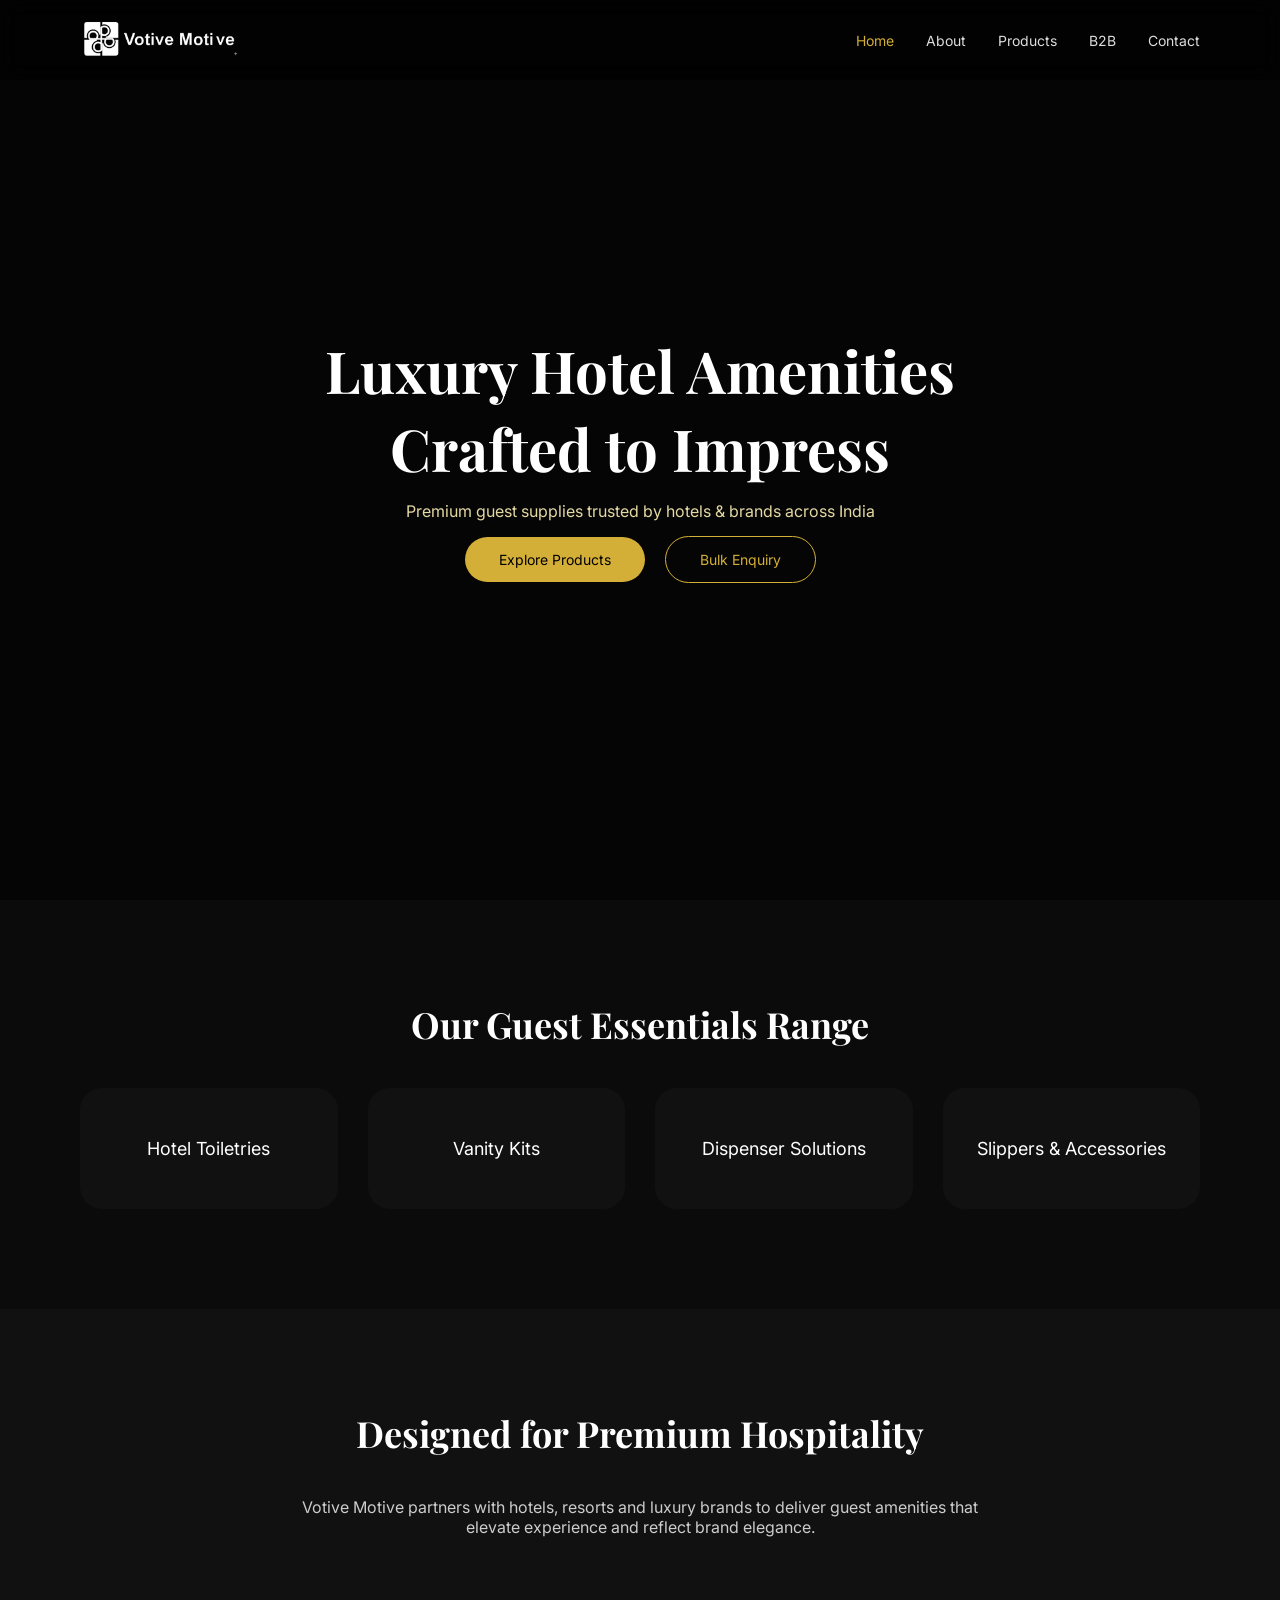
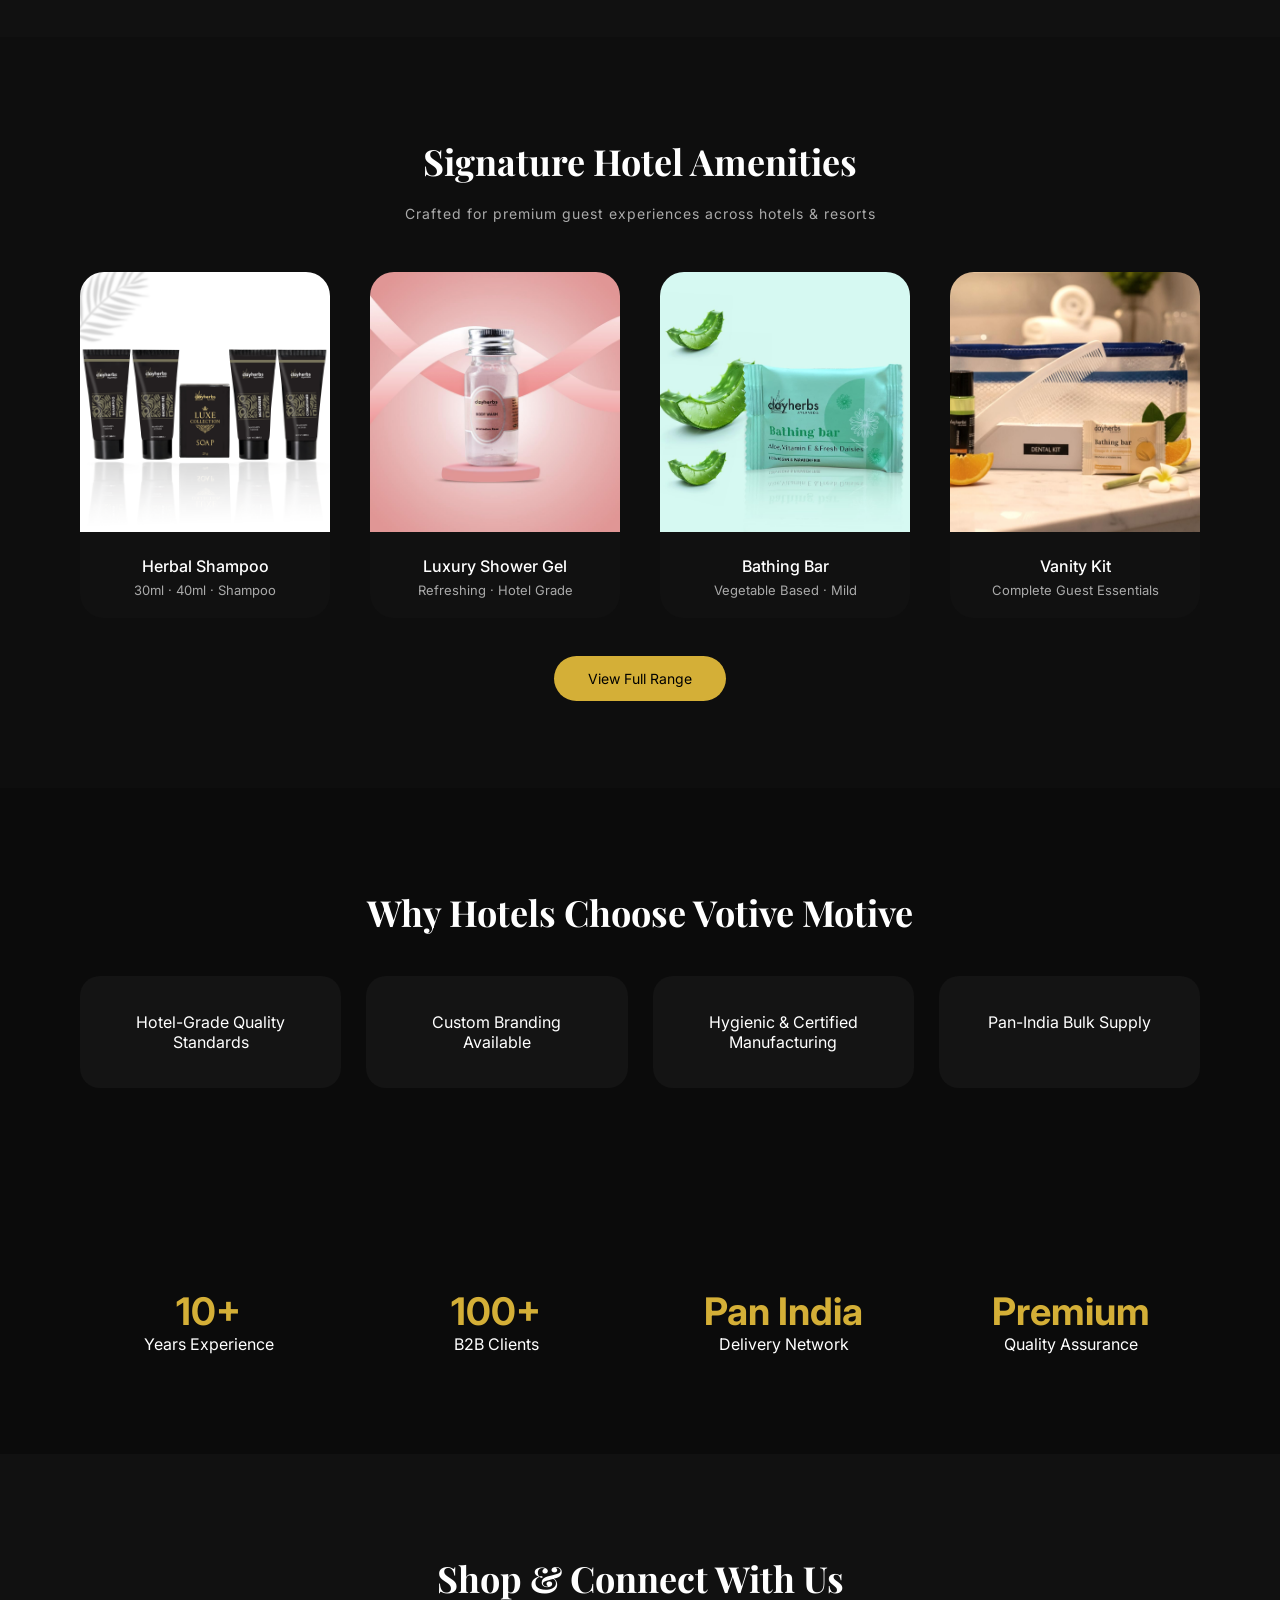
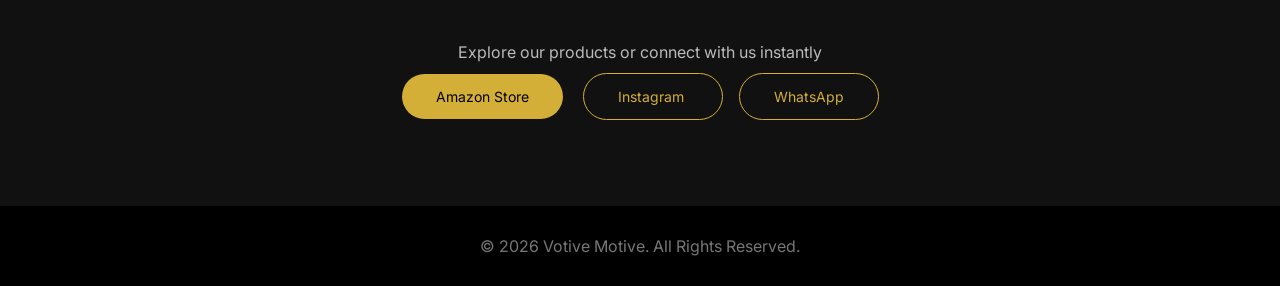
<file: index.html>
<!DOCTYPE html>
<html lang="en">
<head>
  <meta charset="UTF-8">
  <title>Votive Motive – Premium Hotel Amenities</title>
  <link rel="stylesheet" href="style.css">
  <link href="https://fonts.googleapis.com/css2?family=Playfair+Display:wght@400;600&family=Inter:wght@300;400;500&display=swap" rel="stylesheet">
</head>
<body>

<!-- NAVBAR -->
<header class="navbar">
  <div class="logo">
    <img src="Gemini_Generated_Image_ixgam1ixgam1ixga-removebg-preview.png" alt="Votive Motive">
  </div>
  <nav>
    <a href="index.html" class="active">Home</a>
    <a href="about.html">About</a>
    <a href="products.html">Products</a>
    <a href="b2b.html">B2B</a>
    <a href="contact.html">Contact</a>
  </nav>
</header>

<!-- HERO VIDEO -->
<section class="hero-video">
  <video autoplay muted loop>
    <source src="1920-900-Home-page-banner-new.mp4" type="video/mp4">
  </video>
  <div class="hero-overlay"></div>
  <div class="hero-content">
    <h1>Luxury Hotel Amenities<br>Crafted to Impress</h1>
    <p>Premium guest supplies trusted by hotels & brands across India</p>
    <div class="hero-btns">
      <a href="products.html" class="btn gold">Explore Products</a>
      <a href="b2b.html" class="btn outline">Bulk Enquiry</a>
    </div>
  </div>
</section>

<!-- CATEGORY SECTION -->
<section class="section categories">
  <h2>Our Guest Essentials Range</h2>
  <div class="category-grid">
    <div class="cat-card">Hotel Toiletries</div>
    <div class="cat-card">Vanity Kits</div>
    <div class="cat-card">Dispenser Solutions</div>
    <div class="cat-card">Slippers & Accessories</div>
  </div>
</section>

<!-- BRAND STORY -->
<section class="section brand-story dark">
  <div class="story-text">
    <h2>Designed for Premium Hospitality</h2>
    <p>
      Votive Motive partners with hotels, resorts and luxury brands to deliver
      guest amenities that elevate experience and reflect brand elegance.
    </p>
  </div>
</section>

<!-- FEATURED PRODUCTS -->
<section class="section products-showcase">
  <h2>Signature Hotel Amenities</h2>
  <p class="section-sub">
    Crafted for premium guest experiences across hotels & resorts
  </p>

  <div class="product-grid">

    <div class="product-card">
      <img src="Artboard 1.png">
      <h4>Herbal Shampoo</h4>
      <span>30ml · 40ml · Shampoo</span>
    </div>

    <div class="product-card">
      <img src="51U0S9JaK3L._SL1080_.jpg">
      <h4>Luxury Shower Gel</h4>
      <span>Refreshing · Hotel Grade</span>
    </div>

    <div class="product-card">
      <img src="61dp5ljvkzL._SL1200_.jpg">
      <h4>Bathing Bar</h4>
      <span>Vegetable Based · Mild</span>
    </div>

    <div class="product-card">
      <img src="612uBfYJPtL._SL1200_.jpg">
      <h4>Vanity Kit</h4>
      <span>Complete Guest Essentials</span>
    </div>

  </div>

  <div class="center-btn">
    <a href="products.html" class="btn gold">View Full Range</a>
  </div>
</section>

<!-- WHY US -->
<section class="section why-us">
  <h2>Why Hotels Choose Votive Motive</h2>
  <div class="why-grid">
    <div class="why-card">Hotel-Grade Quality Standards</div>
    <div class="why-card">Custom Branding Available</div>
    <div class="why-card">Hygienic & Certified Manufacturing</div>
    <div class="why-card">Pan-India Bulk Supply</div>
  </div>
</section>

<!-- STATS -->
<section class="section stats">
  <div class="stats-grid">
    <div class="stat">
      <h3>10+</h3>
      <p>Years Experience</p>
    </div>
    <div class="stat">
      <h3>100+</h3>
      <p>B2B Clients</p>
    </div>
    <div class="stat">
      <h3>Pan India</h3>
      <p>Delivery Network</p>
    </div>
    <div class="stat">
      <h3>Premium</h3>
      <p>Quality Assurance</p>
    </div>
  </div>
</section>

<!-- AMAZON + SOCIAL -->
<section class="section connect dark">
  <h2>Shop & Connect With Us</h2>
  <p>Explore our products or connect with us instantly</p>
  <div class="connect-buttons">
    <a href="https://www.amazon.in/stores/Clayherbs/page/A0BACB9D-3465-4B0B-B0B9-170FD829E19A?lp_asin=B0CZT283R4&ref_=ast_bln&store_ref=bl_ast_dp_brandlogo_sto" target="_blank" class="btn gold">
  Amazon Store</a>
<a href="https://www.instagram.com/vmtgroup?igsh=NGplYXZncXU1ZzZr" target="_blank" class="btn outline">
  Instagram
</a>

<a href="https://wa.me/919990249999?text=Hello%20I%20want%20to%20know%20about%20your%20products" target="_blank" class="btn outline">
  WhatsApp
</a>
  </div>
</section>

<!-- FOOTER -->
<footer class="footer">
  <p>© 2026 Votive Motive. All Rights Reserved.</p>
</footer>

</body>
</html>
</file>
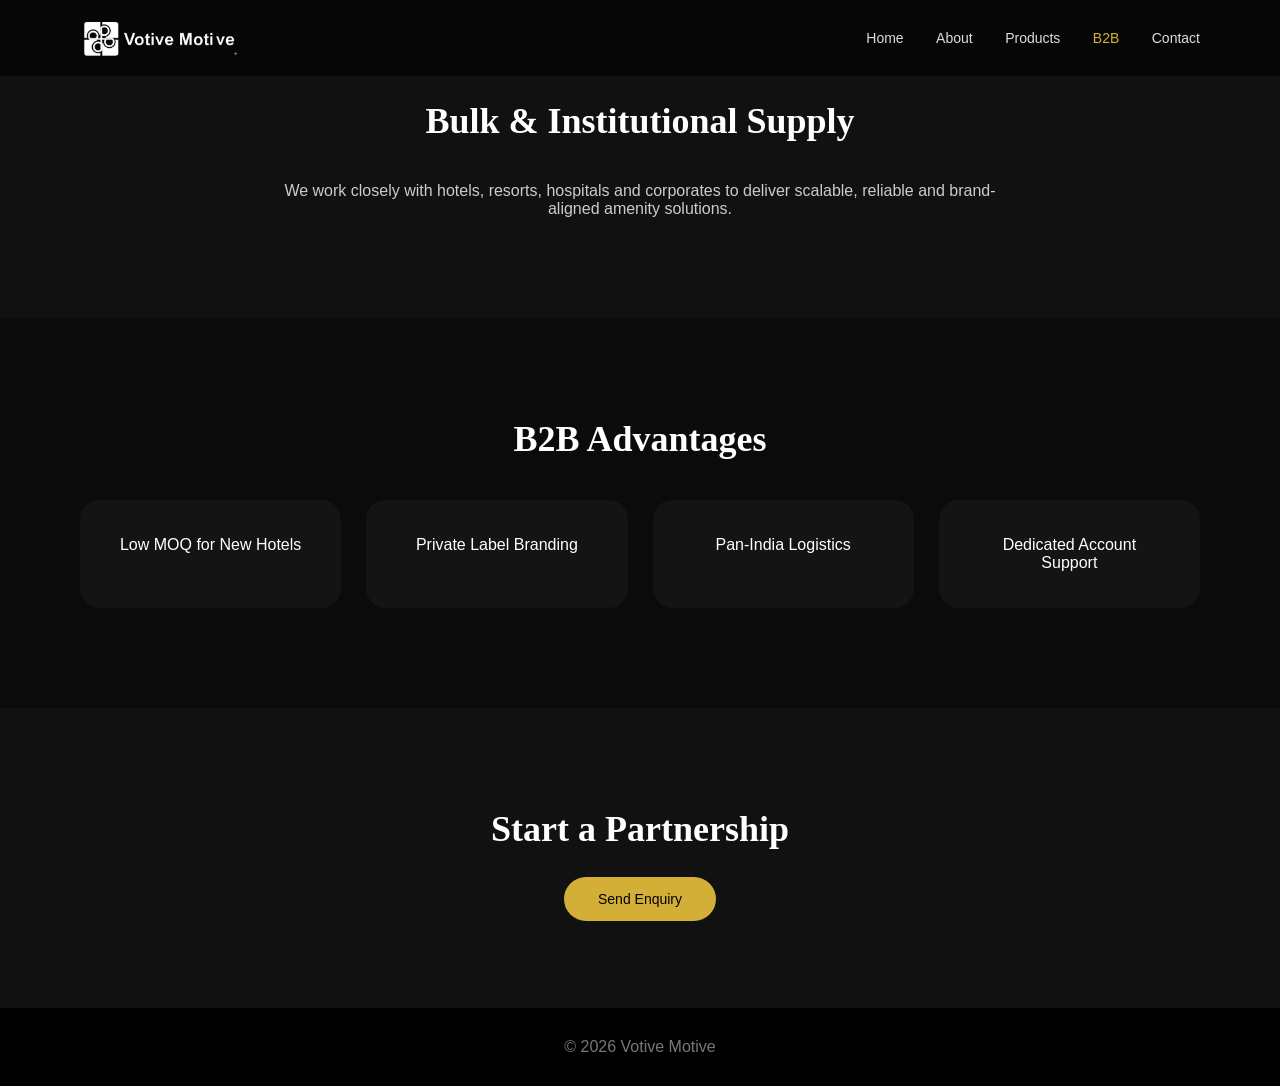
<file: b2b.html>
<!DOCTYPE html>
<html lang="en">
<head>
<meta charset="UTF-8">
<title>B2B Supply – Votive Motive</title>
<link rel="stylesheet" href="style.css">
</head>
<body>

<header class="navbar">
  <img src="Gemini_Generated_Image_ixgam1ixgam1ixga-removebg-preview.png">
  <nav>
    <a href="index.html">Home</a>
    <a href="about.html">About</a>
    <a href="products.html">Products</a>
    <a href="b2b.html" class="active">B2B</a>
    <a href="contact.html">Contact</a>
  </nav>
</header>

<section class="section dark">
  <h2>Bulk & Institutional Supply</h2>
  <p style="text-align:center;color:#ccc;max-width:760px;margin:auto">
    We work closely with hotels, resorts, hospitals and corporates
    to deliver scalable, reliable and brand-aligned amenity solutions.
  </p>
</section>

<section class="section">
  <h2>B2B Advantages</h2>
  <div class="why-grid">
    <div class="why-card">Low MOQ for New Hotels</div>
    <div class="why-card">Private Label Branding</div>
    <div class="why-card">Pan-India Logistics</div>
    <div class="why-card">Dedicated Account Support</div>
  </div>
</section>

<section class="section dark connect">
  <h2>Start a Partnership</h2>
  <a href="contact.html" class="btn gold">Send Enquiry</a>
</section>

<footer class="footer">© 2026 Votive Motive</footer>
</body>
</html>
</file>
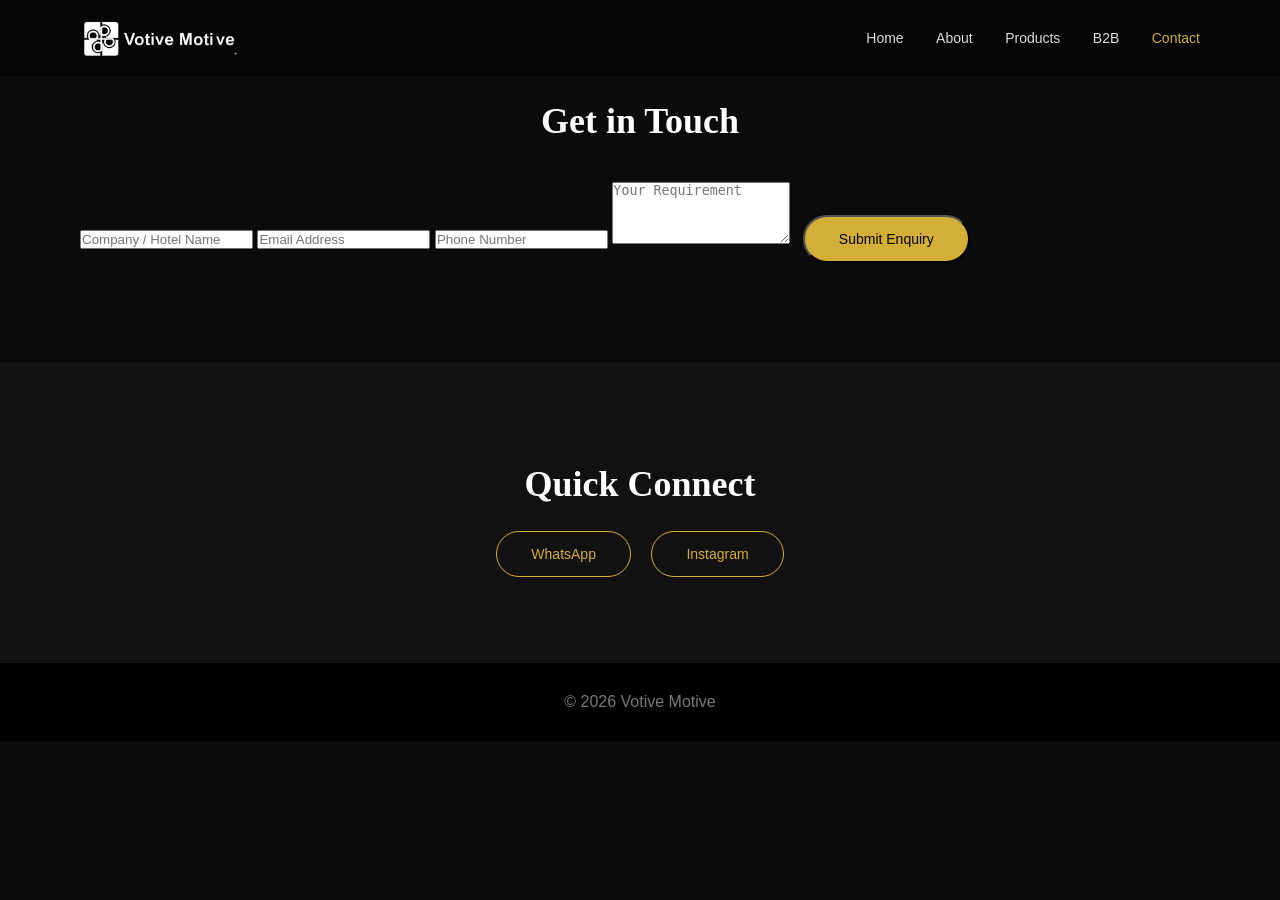
<file: contact.html>
<!DOCTYPE html>
<html lang="en">
<head>
<meta charset="UTF-8">
<title>Contact – Votive Motive</title>
<link rel="stylesheet" href="style.css">
</head>
<body>

<header class="navbar">
  <img src="Gemini_Generated_Image_ixgam1ixgam1ixga-removebg-preview.png">
  <nav>
    <a href="index.html">Home</a>
    <a href="about.html">About</a>
    <a href="products.html">Products</a>
    <a href="b2b.html">B2B</a>
    <a href="contact.html" class="active">Contact</a>
  </nav>
</header>

<section class="section">
  <h2>Get in Touch</h2>

  <div class="contact-wrap">
    <form class="contact-form">
      <input type="text" placeholder="Company / Hotel Name">
      <input type="email" placeholder="Email Address">
      <input type="tel" placeholder="Phone Number">
      <textarea rows="4" placeholder="Your Requirement"></textarea>
      <button class="btn gold">Submit Enquiry</button>
    </form>
  </div>
</section>

<section class="section dark connect">
  <h2>Quick Connect</h2>
  <a href="#" class="btn outline">WhatsApp</a>
  <a href="#" class="btn outline">Instagram</a>
</section>

<footer class="footer">© 2026 Votive Motive</footer>
</body>
</html>
</file>
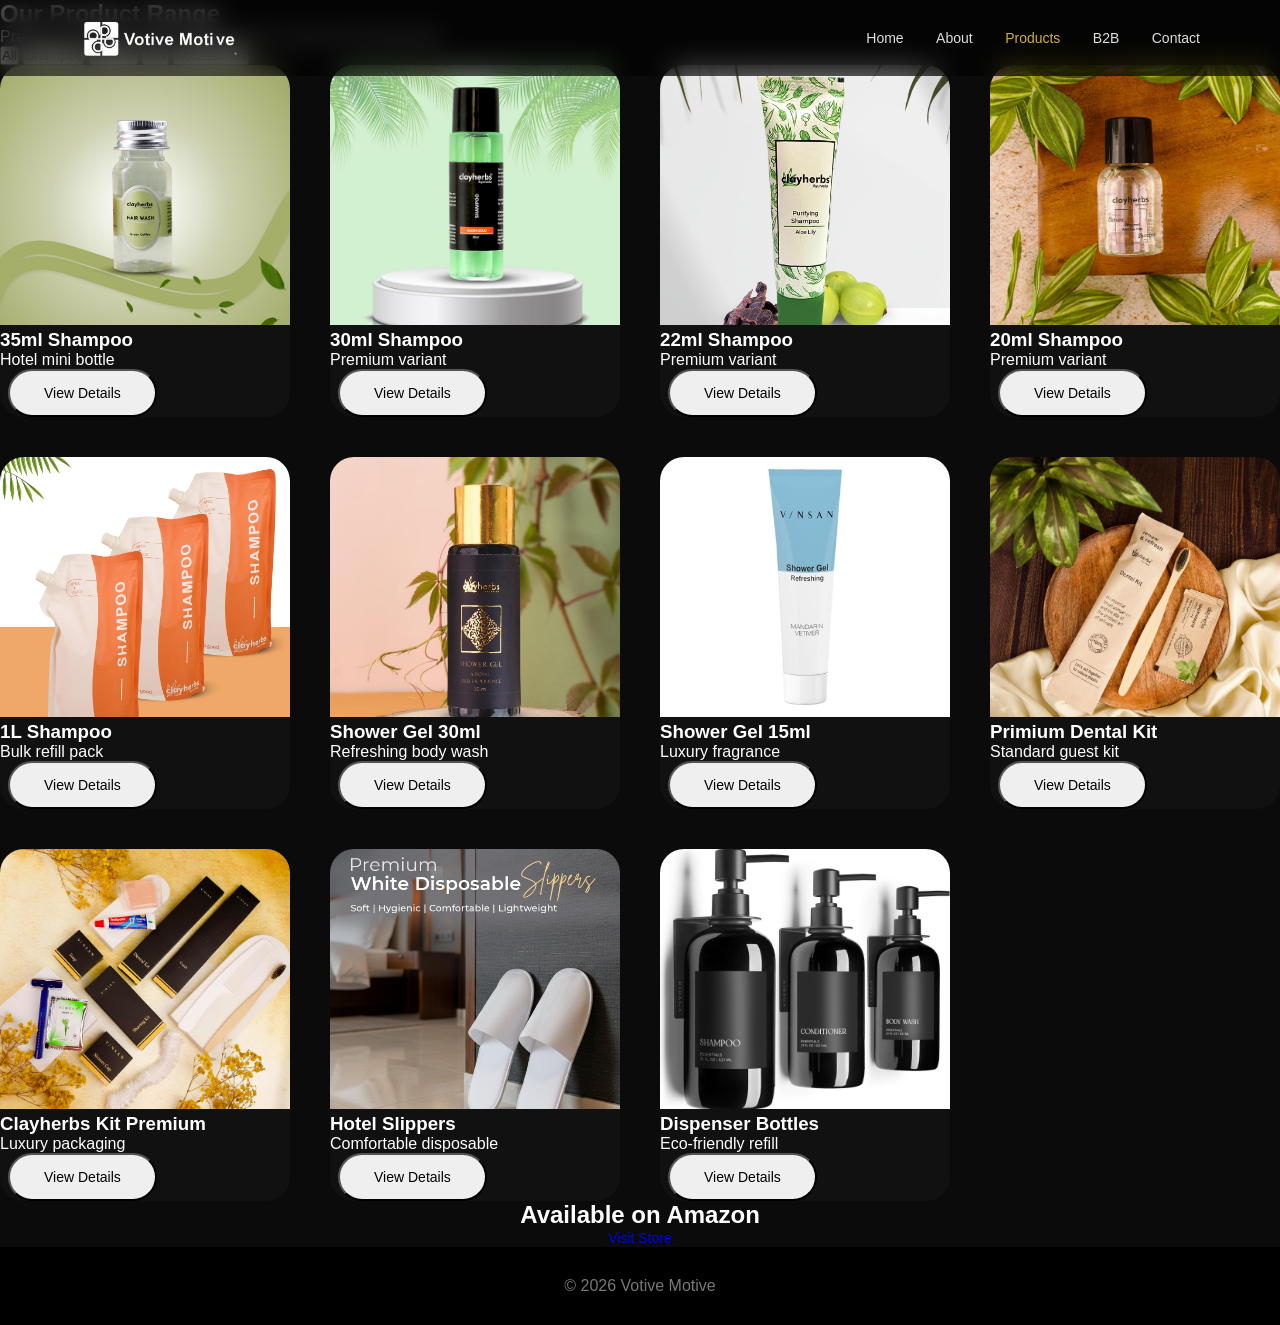
<file: products.html>
<!DOCTYPE html>
<html lang="en">
<head>
<meta charset="UTF-8">
<title>Products – Votive Motive</title>
<link rel="stylesheet" href="style.css">
</head>

<body>

<!-- NAVBAR -->
<header class="navbar">
  <img src="Gemini_Generated_Image_ixgam1ixgam1ixga-removebg-preview.png" alt="logo">
  <nav>
    <a href="index.html">Home</a>
    <a href="about.html">About</a>
    <a href="products.html" class="active">Products</a>
    <a href="b2b.html">B2B</a>
    <a href="contact.html">Contact</a>
  </nav>
</header>

<!-- PRODUCTS SECTION -->
<section class="products">

  <h2>Our Product Range</h2>
  <p class="subtitle">Premium Hotel Amenities Designed for Luxury & Convenience</p>

  <!-- CATEGORY FILTER -->
  <div class="category-tabs">
    <button class="tab active" data-filter="all">All</button>
    <button class="tab" data-filter="shampoo">Shampoo</button>
    <button class="tab" data-filter="shower">Shower</button>
    <button class="tab" data-filter="kits">Kits</button>
    <button class="tab" data-filter="accessories">Accessories</button>
  </div>

  <!-- PRODUCT GRID -->
  <div class="product-grid">

    <!-- SHAMPOO SKUs -->
    <div class="product-card shampoo">
      <img src="Shampoo_35ml.jpg" alt="Shampoo">
      <h3>35ml Shampoo</h3>
      <p>Hotel mini bottle</p>
      <button class="btn">View Details</button>
    </div>

    <div class="product-card shampoo">
      <img src="Shampoo_30ml.jpg" alt="Shampoo">
      <h3>30ml Shampoo</h3>
      <p>Premium variant</p>
      <button class="btn">View Details</button>
    </div>

    <div class="product-card shampoo">
      <img src="Shampoo_22ml.jpg" alt="Shampoo">
      <h3>22ml Shampoo</h3>
      <p>Premium variant</p>
      <button class="btn">View Details</button>
    </div>

    <div class="product-card shampoo">
      <img src="Shampoo_20ml.jpg" alt="Shampoo">
      <h3>20ml Shampoo</h3>
      <p>Premium variant</p>
      <button class="btn">View Details</button>
    </div>

    <div class="product-card shampoo">
      <img src="1ltr_shampoo.jpg" alt="Shampoo">
      <h3>1L Shampoo</h3>
      <p>Bulk refill pack</p>
      <button class="btn">View Details</button>
    </div>

    <!-- SHOWER -->
    <div class="product-card shower">
      <img src="Showergel_30ml.jpg" alt="Shower Gel">
      <h3>Shower Gel 30ml</h3>
      <p>Refreshing body wash</p>
      <button class="btn">View Details</button>
    </div>

    <div class="product-card shower">
      <img src="showergel_15ml.jpg" alt="Shower Gel">
      <h3>Shower Gel 15ml</h3>
      <p>Luxury fragrance</p>
      <button class="btn">View Details</button>
    </div>

    <!-- KITS -->
    <div class="product-card kits">
      <img src="Dental Kit.jpg" alt="Dental Kit">
      <h3>Primium Dental Kit</h3>
      <p>Standard guest kit</p>
      <button class="btn">View Details</button>
    </div>

    <div class="product-card kits">
      <img src="Vinsan Kit.jpg" alt="Dental Kit">
      <h3>Clayherbs Kit Premium</h3>
      <p>Luxury packaging</p>
      <button class="btn">View Details</button>
    </div>

    <!-- ACCESSORIES -->
    <div class="product-card accessories">
      <img src="Slippers.jpg" alt="Slippers">
      <h3>Hotel Slippers</h3>
      <p>Comfortable disposable</p>
      <button class="btn">View Details</button>
    </div>

    <div class="product-card accessories">
      <img src="Black Dispenser.jpg" alt="Dispenser">
      <h3>Dispenser Bottles</h3>
      <p>Eco-friendly refill</p>
      <button class="btn">View Details</button>
    </div>

  </div>
</section>

<!-- AMAZON SECTION -->
<section class="connect">
  <h2>Available on Amazon</h2>
  <a href="#" class="btn">Visit Store</a>
</section>

<!-- FOOTER -->
<footer class="footer">© 2026 Votive Motive</footer>

<!-- FILTER SCRIPT -->
<script>
const tabs = document.querySelectorAll(".tab");
const cards = document.querySelectorAll(".product-card");

tabs.forEach(tab => {
  tab.addEventListener("click", () => {

    tabs.forEach(t => t.classList.remove("active"));
    tab.classList.add("active");

    let filter = tab.getAttribute("data-filter");

    cards.forEach(card => {
      if (filter === "all" || card.classList.contains(filter)) {
        card.style.display = "flex";
      } else {
        card.style.display = "none";
      }
    });

  });
});
</script>

</body>
</html>
</file>
<file: style.css>
*{
  margin:0;
  padding:0;
  box-sizing:border-box;
}
body{
  font-family:'Inter', sans-serif;
  background:#0b0b0b;
  color:#fff;
}

/* NAVBAR */
.navbar{
  position:fixed;
  top:0;
  width:100%;
  padding:18px 80px;
  display:flex;
  justify-content:space-between;
  align-items:center;
  background:rgba(0,0,0,.6);
  backdrop-filter:blur(12px);
  z-index:999;
}
.navbar img{
  height:40px;
}
.navbar a{
  margin-left:28px;
  text-decoration:none;
  color:#ddd;
  font-size:14px;
}
.navbar a.active,
.navbar a:hover{
  color:#d4af37;
}

/* HERO */
.hero-video{
  position:relative;
  height:100vh;
}
.hero-video video{
  width:100%;
  height:100%;
  object-fit:cover;
}
.hero-overlay{
  position:absolute;
  inset:0;
  background:rgba(0,0,0,.55);
}
.hero-content{
  position:absolute;
  inset:0;
  display:flex;
  flex-direction:column;
  align-items:center;
  justify-content:center;
  text-align:center;
  padding:0 20px;
}
.hero-content h1{
  font-family:'Playfair Display', serif;
  font-size:58px;
}
.hero-content p{
  margin-top:14px;
  color:#e5d9a3;
}
.hero-btns{
  margin-top:28px;
}

/* BUTTONS */
.btn{
  padding:14px 34px;
  border-radius:30px;
  text-decoration:none;
  margin:0 8px;
  font-size:14px;
}
.btn.gold{
  background:#d4af37;
  color:#000;
}
.btn.outline{
  border:1px solid #d4af37;
  color:#d4af37;
}

/* SECTIONS */
.section{
  padding:100px 80px;
}
.section.dark{
  background:#111;
}
.section h2{
  font-family:'Playfair Display', serif;
  font-size:36px;
  text-align:center;
  margin-bottom:40px;
}

/* CATEGORIES */
.category-grid{
  display:grid;
  grid-template-columns:repeat(auto-fit,minmax(220px,1fr));
  gap:30px;
}
.cat-card{
  background:#111;
  padding:50px 20px;
  border-radius:22px;
  text-align:center;
  font-size:18px;
  transition:.4s;
}
.cat-card:hover{
  transform:translateY(-10px);
  border:1px solid rgba(212,175,55,.5);
}

/* BRAND STORY */
.brand-story{
  text-align:center;
}
.brand-story p{
  max-width:720px;
  margin:auto;
  color:#ccc;
}

/* WHY US */
.why-grid{
  display:grid;
  grid-template-columns:repeat(auto-fit,minmax(220px,1fr));
  gap:25px;
}
.why-card{
  padding:36px;
  background:#141414;
  border-radius:20px;
  text-align:center;
}

/* STATS */
.stats-grid{
  display:grid;
  grid-template-columns:repeat(auto-fit,minmax(180px,1fr));
  gap:30px;
  text-align:center;
}
.stat h3{
  font-size:38px;
  color:#d4af37;
}

/* CONNECT */
.connect{
  text-align:center;
}
.connect p{
  color:#bbb;
  margin-bottom:24px;
}

/* FOOTER */
.footer{
  padding:30px;
  text-align:center;
  background:#000;
  color:#777;
}
.products-showcase{
  background:#0e0e0e;
  text-align:center;
}

.section-sub{
  color:#aaa;
  margin-top:-20px;
  margin-bottom:50px;
  font-size:14px;
  letter-spacing:1px;
}

.product-grid{
  display:grid;
  grid-template-columns:repeat(auto-fit,minmax(240px,1fr));
  gap:40px;
}

.product-card{
  background:#111;
  border-radius:24px;
  overflow:hidden;
  transition:.5s;
}

.product-card img{
  width:100%;
  height:260px;
  object-fit:cover;
}

.product-card h4{
  margin:20px 0 6px;
  font-weight:500;
}

.product-card span{
  display:block;
  font-size:13px;
  color:#aaa;
  margin-bottom:20px;
}

.product-card:hover{
  transform:translateY(-12px);
  box-shadow:0 30px 60px rgba(212,175,55,.12);
}
.center-btn{
  margin-top:50px;
}
</file>
